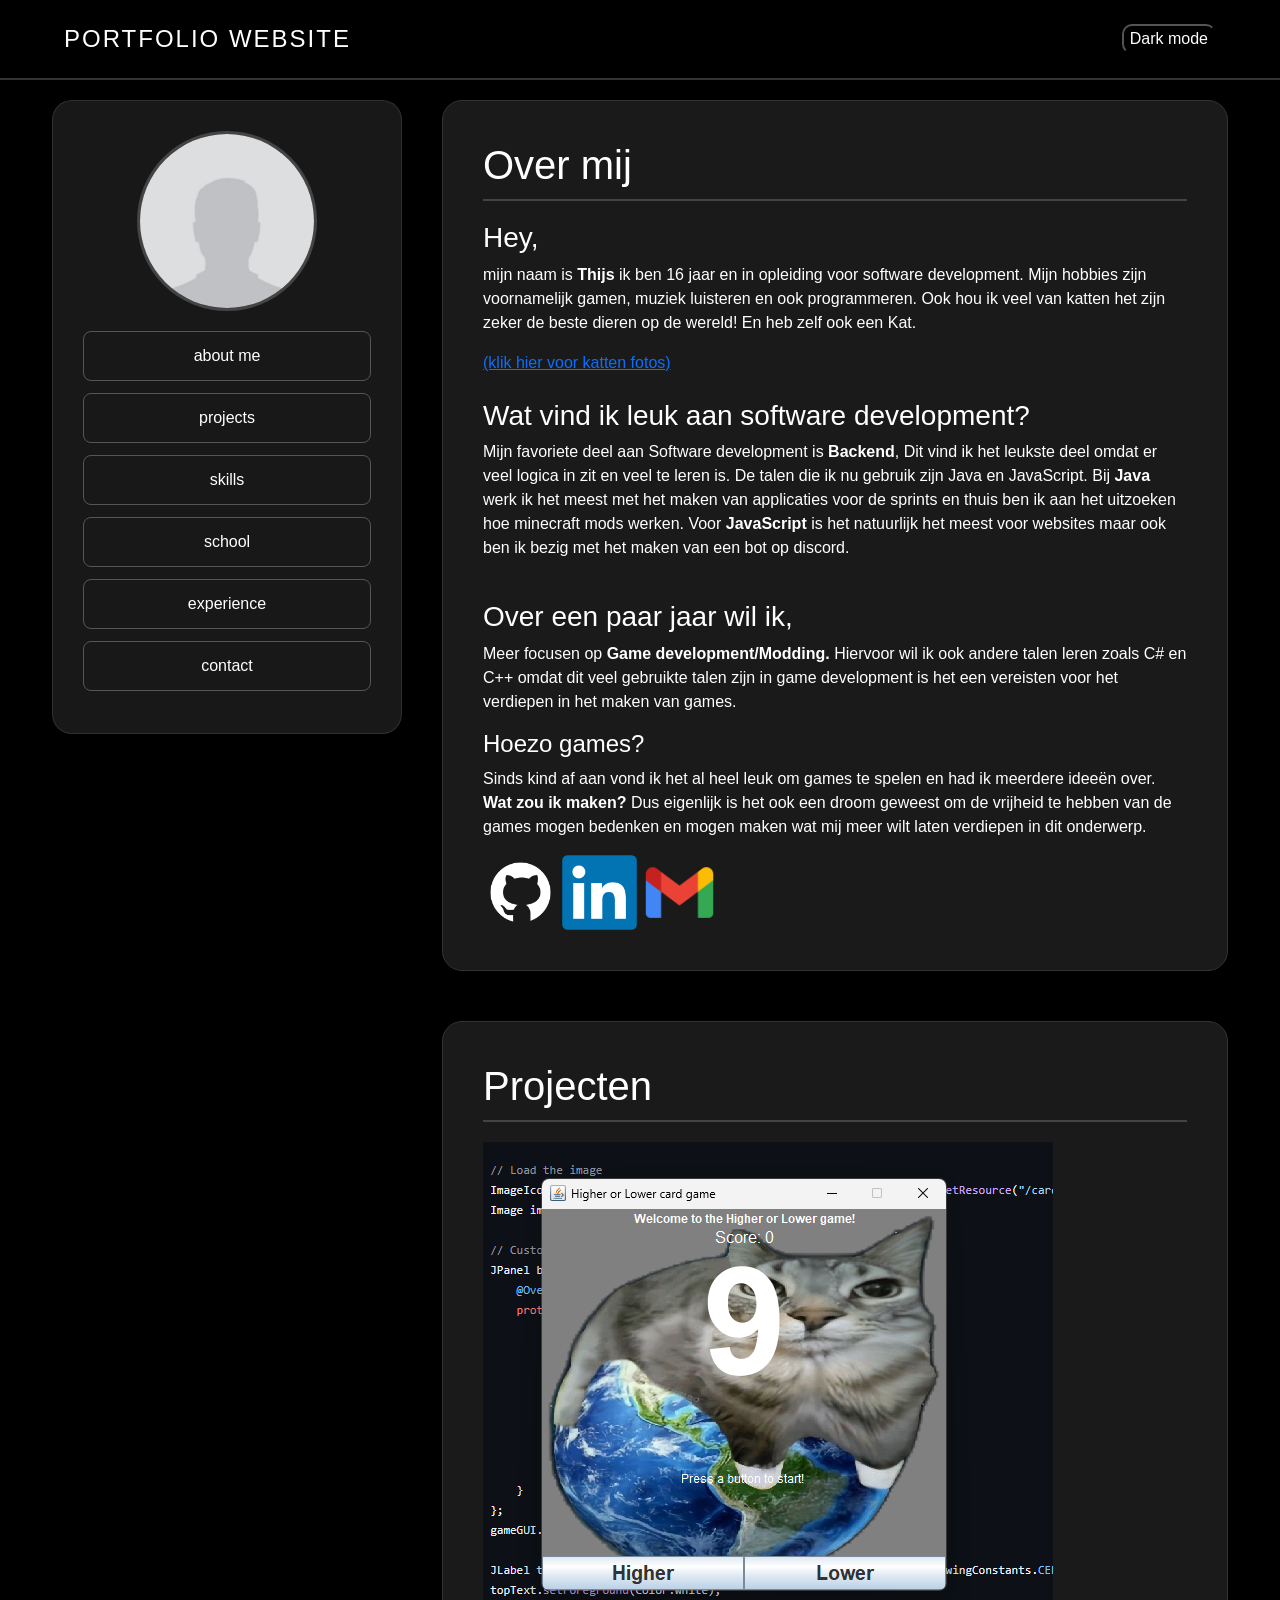
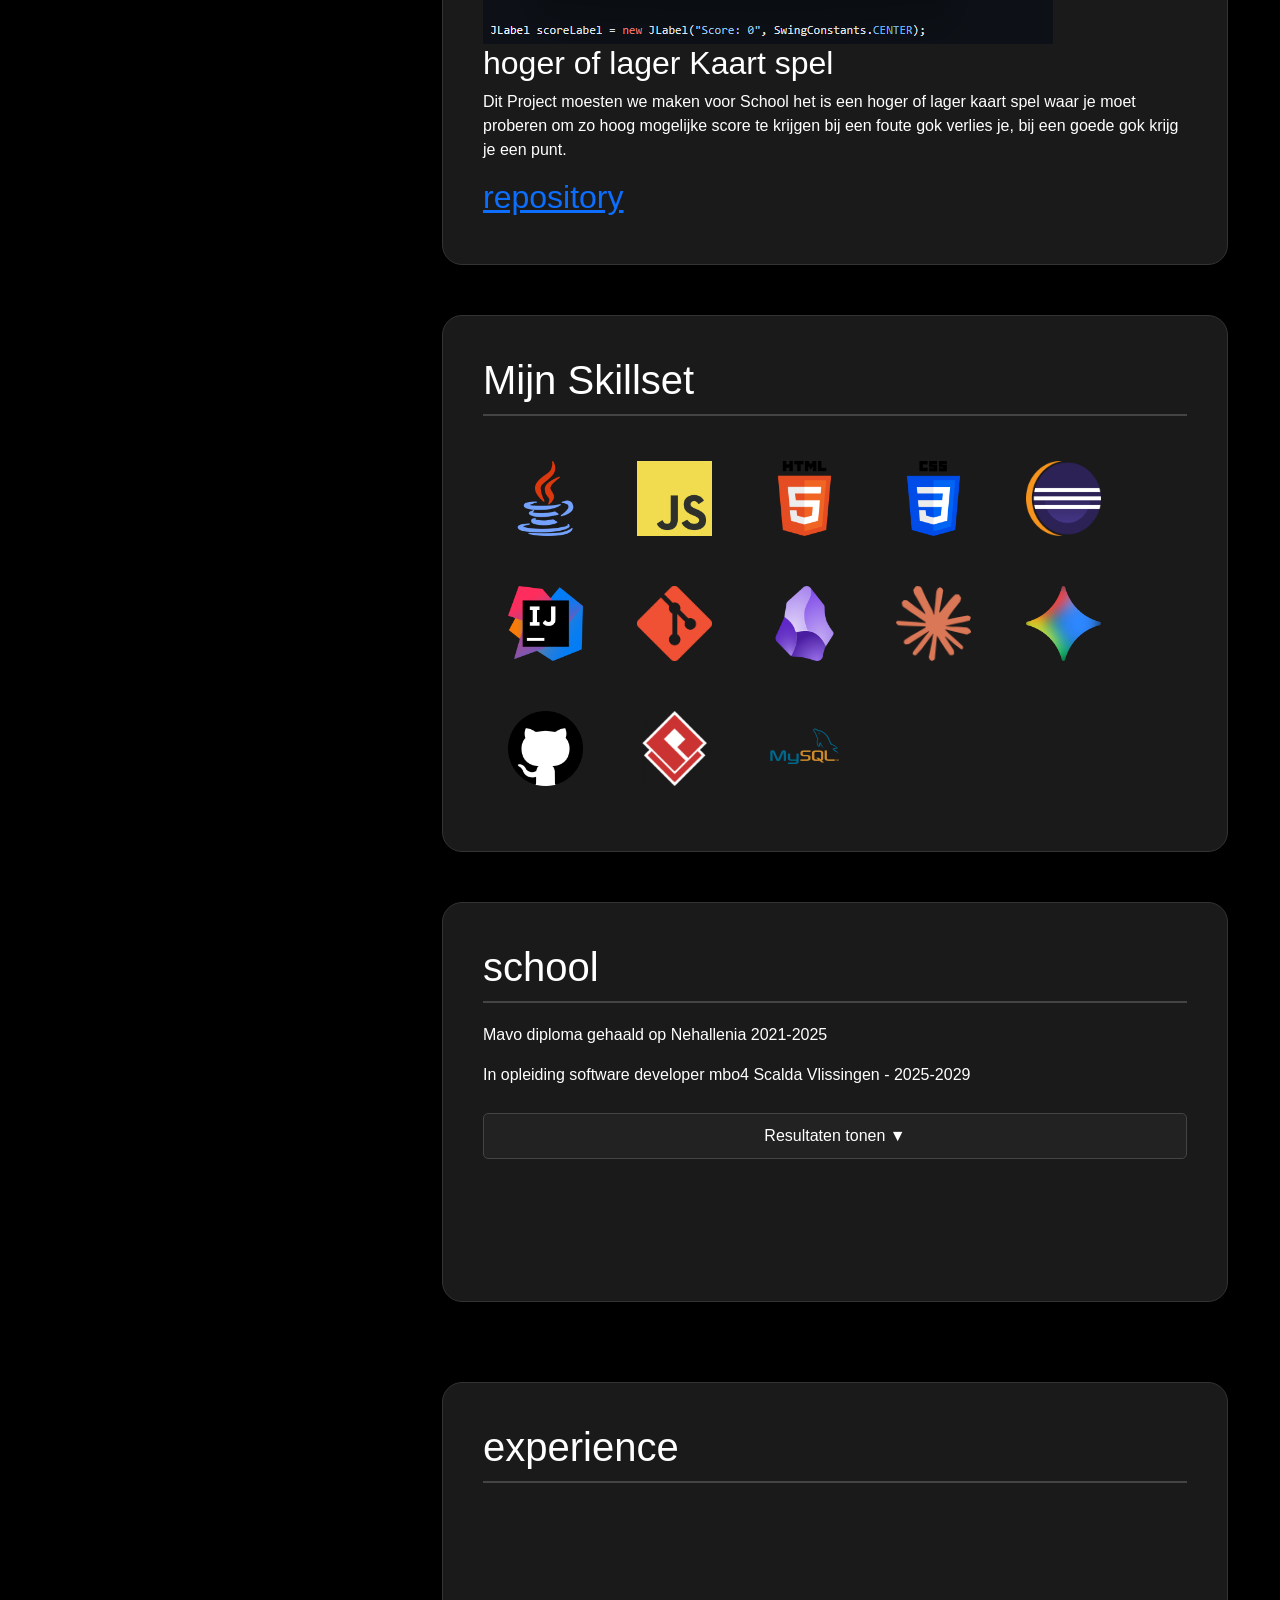
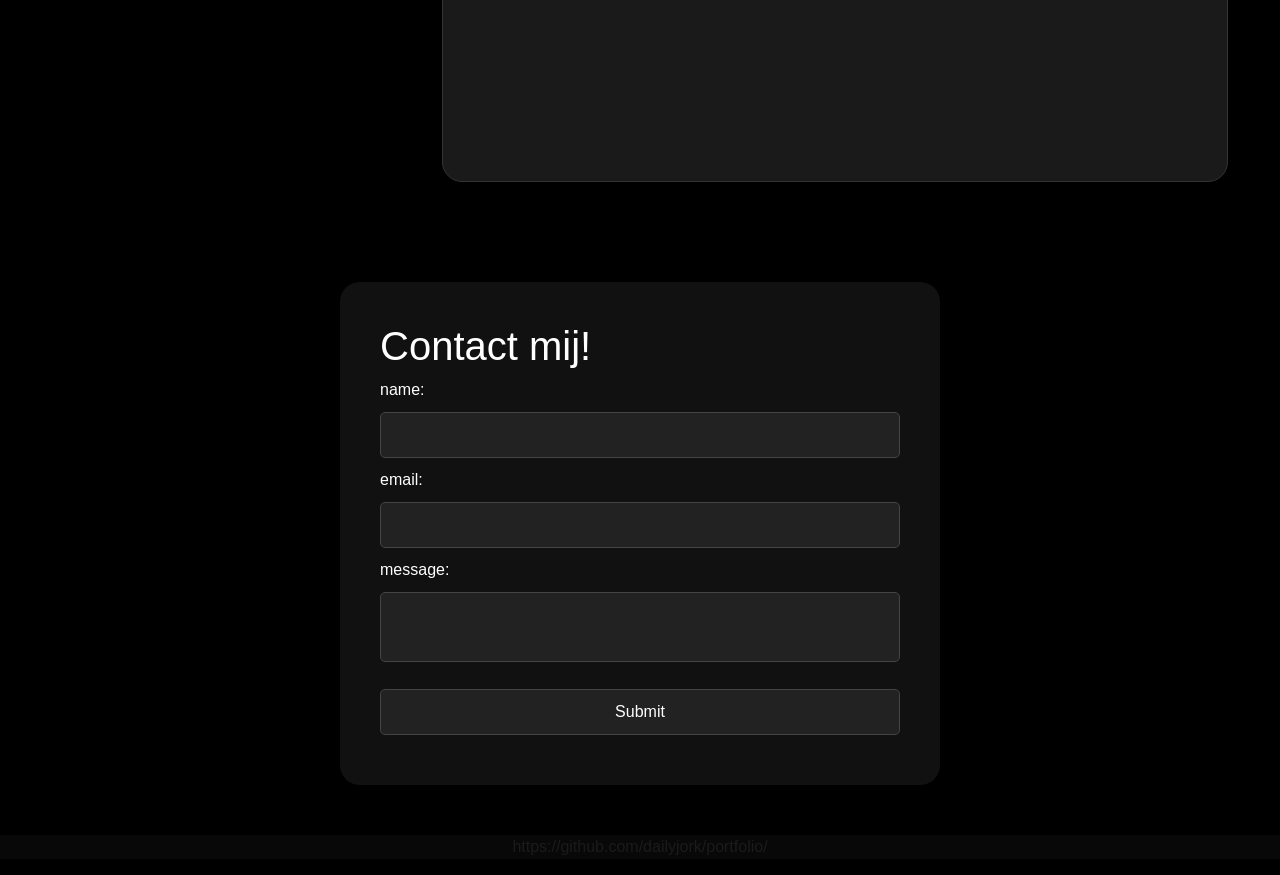
<file: index.html>
<!doctype html>
<html lang="en">

<head>
    <title>eportfolio</title>
    <!-- Required meta tags -->
    <meta charset="utf-8" />
    <meta name="viewport" content="width=device-width, initial-scale=1, shrink-to-fit=no" />

    <!-- Bootstrap CSS v5.2.1 -->
    <link href="https://cdn.jsdelivr.net/npm/bootstrap@5.3.2/dist/css/bootstrap.min.css" rel="stylesheet"
        integrity="sha384-T3c6CoIi6uLrA9TneNEoa7RxnatzjcDSCmG1MXxSR1GAsXEV/Dwwykc2MPK8M2HN" crossorigin="anonymous" />
    <link rel="stylesheet" href="style/main.css">
    <link rel="stylesheet" href="style/dropdown.css">
</head>

<body id="body">
    <header>
        <div id="head">
            <h1> Portfolio website </h1>
            <button id="cMode">Dark mode</button>
        </div>
    </header>
    <main>
        <div class="container">
            <div id="leftColumn">
                <div id="profile">
                    <img id="profilePicb" src="images/default-avatar-photo-placeholder-profile-icon-vector.jpg" alt="">
                    <button id="aboutb" onclick="goDiv(about)">about me</button><br>
                    <button id="projectsb" onclick="goDiv(projects)">projects</button><br>
                    <button id="skillsb" onclick="goDiv(skills)">skills</button> <br>
                    <button onclick="goDiv(school)">school</button> <br>
                    <button id="expierenceb" onclick="goDiv(experience)">experience</button><br>
                    <button id="contactb" onclick="goDiv(contact)">contact</button>
                </div>
            </div>
            <div id="rightColumn">
                <div>
                    <div class="block" id="aboutMe">
                        <h1>Over mij</h1>
                        <h3>Hey,</h3>
                        <p id="aboutText">
                            mijn naam is <Strong>Thijs</Strong> ik ben 16 jaar en in opleiding voor software
                            development. Mijn hobbies zijn voornamelijk gamen, muziek luisteren en ook programmeren.
                            Ook hou ik veel van katten het zijn zeker de beste dieren op de wereld! En heb zelf ook een
                            Kat.
                        </p><a href="cat.html">(klik hier voor katten fotos)</a> <br><br>

                        <h3>Wat vind ik leuk aan software development?</h3>
                        <p>Mijn favoriete deel aan Software development is <strong>Backend</strong>, Dit vind ik het
                            leukste deel omdat er veel logica in zit en veel te leren is. De talen die ik nu gebruik
                            zijn Java en JavaScript. Bij <strong>Java</strong> werk ik het meest met het maken van
                            applicaties voor de sprints en thuis ben ik aan het uitzoeken hoe minecraft mods werken.
                            Voor <strong>JavaScript</strong> is het natuurlijk het meest voor websites maar ook ben ik
                            bezig met het maken van een bot op discord.</p>
                        <br>
                        <h3>Over een paar jaar wil ik,</h3>
                        <p>Meer focusen op <strong>Game development/Modding.</strong> Hiervoor wil ik ook andere talen
                            leren zoals C# en C++ omdat dit veel gebruikte talen zijn in game development is het een
                            vereisten voor het verdiepen in het maken van games.</p>
                        <h4>Hoezo games?</h4>
                        <p>Sinds kind af aan vond ik het al heel leuk om games te spelen en had ik meerdere ideeën over.
                            <br><strong>Wat zou ik maken?</strong> Dus eigenlijk is het ook een droom geweest om de
                            vrijheid te hebben van de games mogen bedenken en mogen maken
                            wat mij meer wilt laten verdiepen in dit onderwerp.
                        </p>
                        <div id="socials">

                            <a id="gitC" href="https://github.com/dailyjork" target="_blank"><img
                                    src="images/github.png"></img></a>
                            <a href=""><img src="images/LinkedIn_logo_initials.png" alt=""></a>
                            <a onclick="goDiv(contact)" style="cursor: pointer;"><img
                                    src="images/gmail-new-2020-logo-png_seeklogo-389043.png"></a>
                        </div>
                    </div>
                    <div class="block" id="projects">
                        <h1>Projecten</h1>
                        <div id="cardGame">
                            <img src="images/Screenshot 2026-03-02 132426.png" alt=""> <br>
                            <h2>hoger of lager Kaart spel</h2>
                            <p>Dit Project moesten we maken voor School het is een hoger of lager kaart spel waar je
                                moet
                                proberen om zo hoog mogelijke score te krijgen bij een foute gok verlies je, bij een
                                goede
                                gok krijg je een punt.</p>
                            <h2><a href="https://github.com/dailyjork/cardGame/">repository</a></h2>
                        </div>
                    </div>
                    <div class="block" id="skills">
                        <h1> Mijn Skillset</h1>
                        <div id="skills">
                            <img src="images/java-logo.png" alt="">
                            <img src="images/JavaScript-logo.png" alt="">
                            <img src="images/HTML5_logo.png" alt="">
                            <img src="images/css-logo.png" alt="">
                            <img src="images/eclipse-icon-icon-md.png" alt="">
                            <img src="images/IntelliJ_IDEA_Icon.svg.png" alt="">
                            <img src="images/Git-Icon-1788C.png" alt="">
                            <img src="images/2023_Obsidian_logo.svg.png" alt="">
                            <img src="images/claude-color.png" alt="">
                            <img src="images/Google_Gemini_icon_2025.svg.png" alt="">
                            <img src="images/github_logo_icon_229278.png" alt="">
                            <img src="images/visual-paradigm-logo.png" alt="">
                            <img src="images/mysql-logo.png" alt="">
                        </div>
                    </div>
                    <div class="block" id="school">
                        <h1>school</h1>
                        <p>Mavo diploma gehaald op Nehallenia 2021-2025</p>
                        <p>In opleiding software developer mbo4 Scalda Vlissingen - 2025-2029</p>

                        <button id="school-toggle">Resultaten tonen ▼</button>

                        <table id="school-table">
                            <thead>
                                <tr>
                                    <th>Vak</th>
                                    <th>Fase</th>
                                    <th>Sprint</th>
                                    <th>Toets</th>
                                    <th>Review</th>
                                    <th>Uitkomst</th>
                                </tr>
                            </thead>
                            <tbody id="school-tbody"></tbody>
                        </table>
                    </div>

                </div>
                <div class="block" id="experience">
                    <h1>experience</h1>
                    <p></p>
                </div>
            </div>
        </div>
    </main>
    <footer>
        <div id="contact">
            <h1> Contact mij!</h1>
            <form action="https://api.web3forms.com/submit" method="POST" id="form">
                <input type="hidden" name="access_key" value="903be029-9c45-42ca-ba6c-85d834a9653d">
                <label for="name">name:</label>
                <input type="text" name="name" required> <br>
                <label for="email">email:</label>
                <input type="email" name="email" required><br>
                <label for="message">message:</label>
                <textarea name="message" required></textarea><br>
                <button type="submit">Submit</button>
            </form>
        </div>
        <div id="footer">
            <p>https://github.com/dailyjork/portfolio/</p>
        </div>
    </footer>
    <!-- Bootstrap JavaScript Libraries -->
    <script src="https://cdn.jsdelivr.net/npm/@popperjs/core@2.11.8/dist/umd/popper.min.js"
        integrity="sha384-I7E8VVD/ismYTF4hNIPjVp/Zjvgyol6VFvRkX/vR+Vc4jQkC+hVqc2pM8ODewa9r"
        crossorigin="anonymous"></script>

    <script src="https://cdn.jsdelivr.net/npm/bootstrap@5.3.2/dist/js/bootstrap.min.js"
        integrity="sha384-BBtl+eGJRgqQAUMxJ7pMwbEyER4l1g+O15P+16Ep7Q9Q+zqX6gSbd85u4mG4QzX+"
        crossorigin="anonymous"></script>
    <script src="script/main.js"></script>
    <script src="script/studieMeter.js"></script>
</body>

</html>
</file>
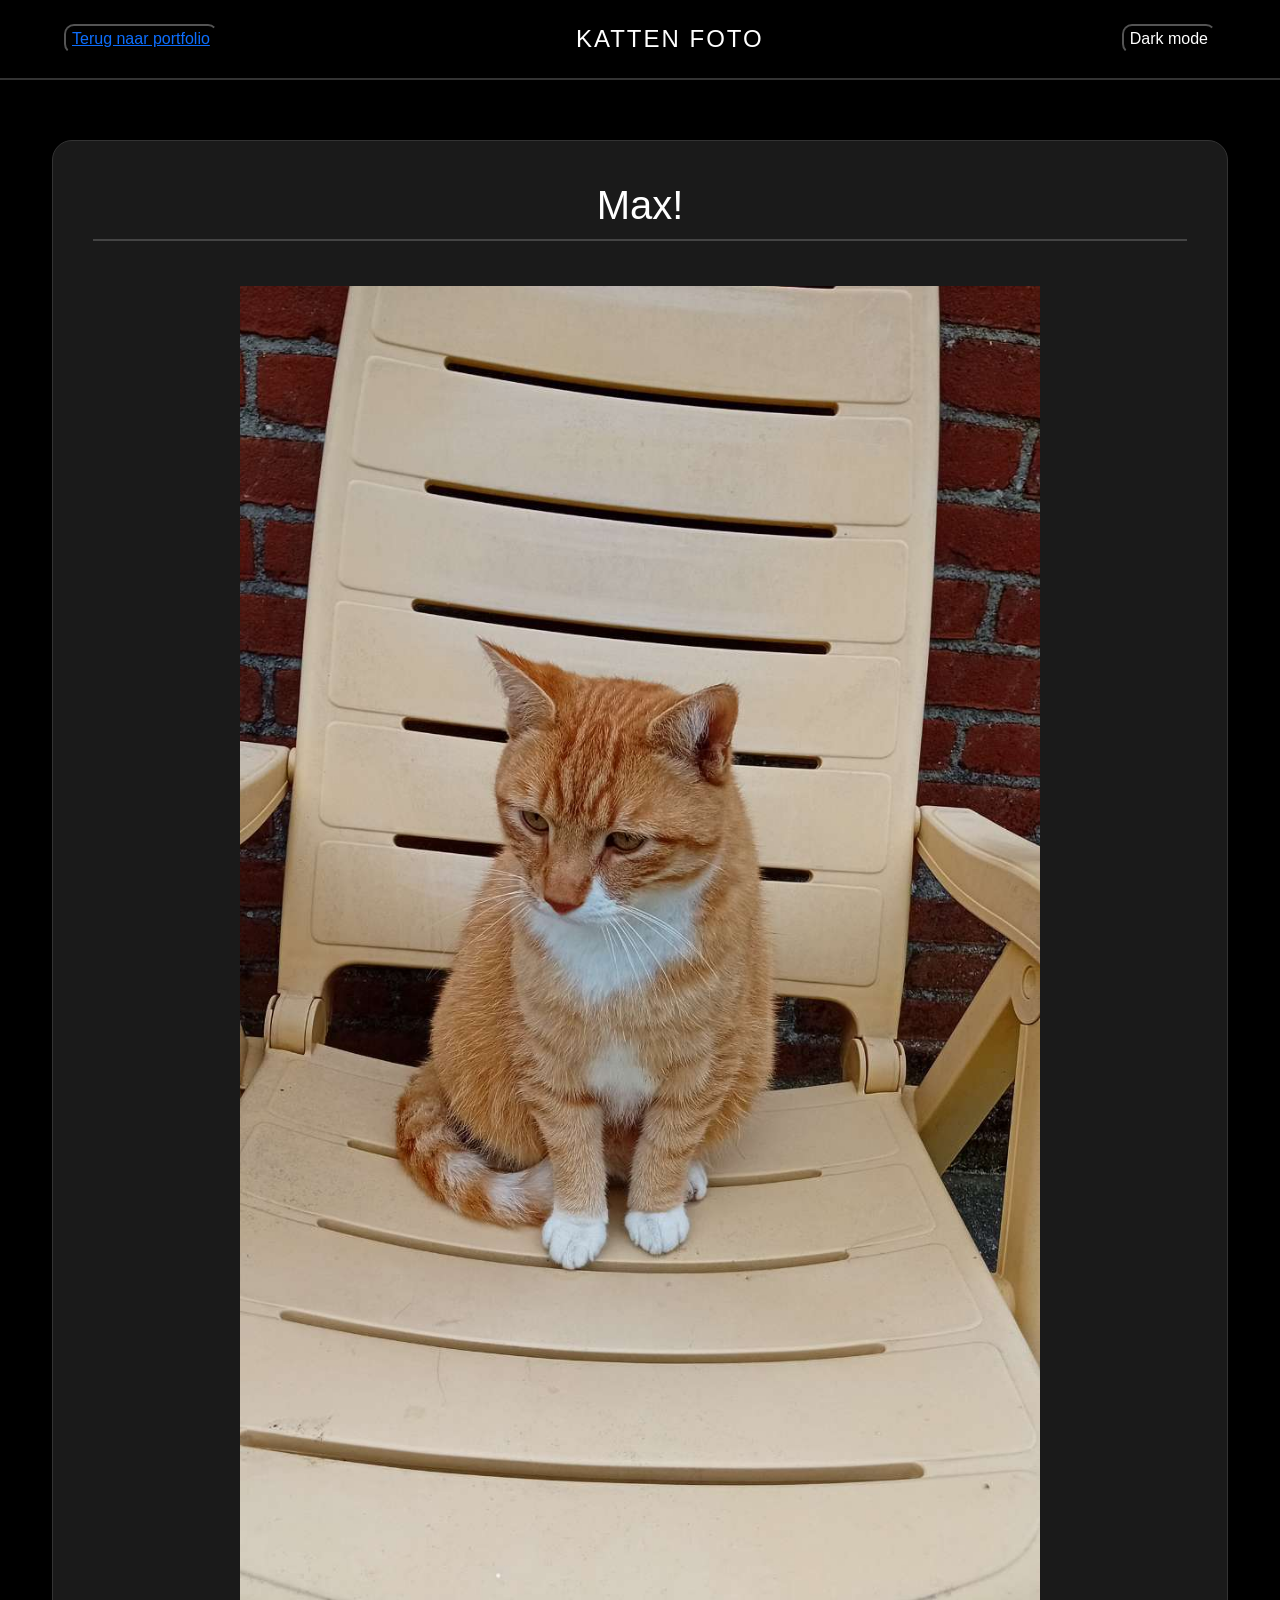
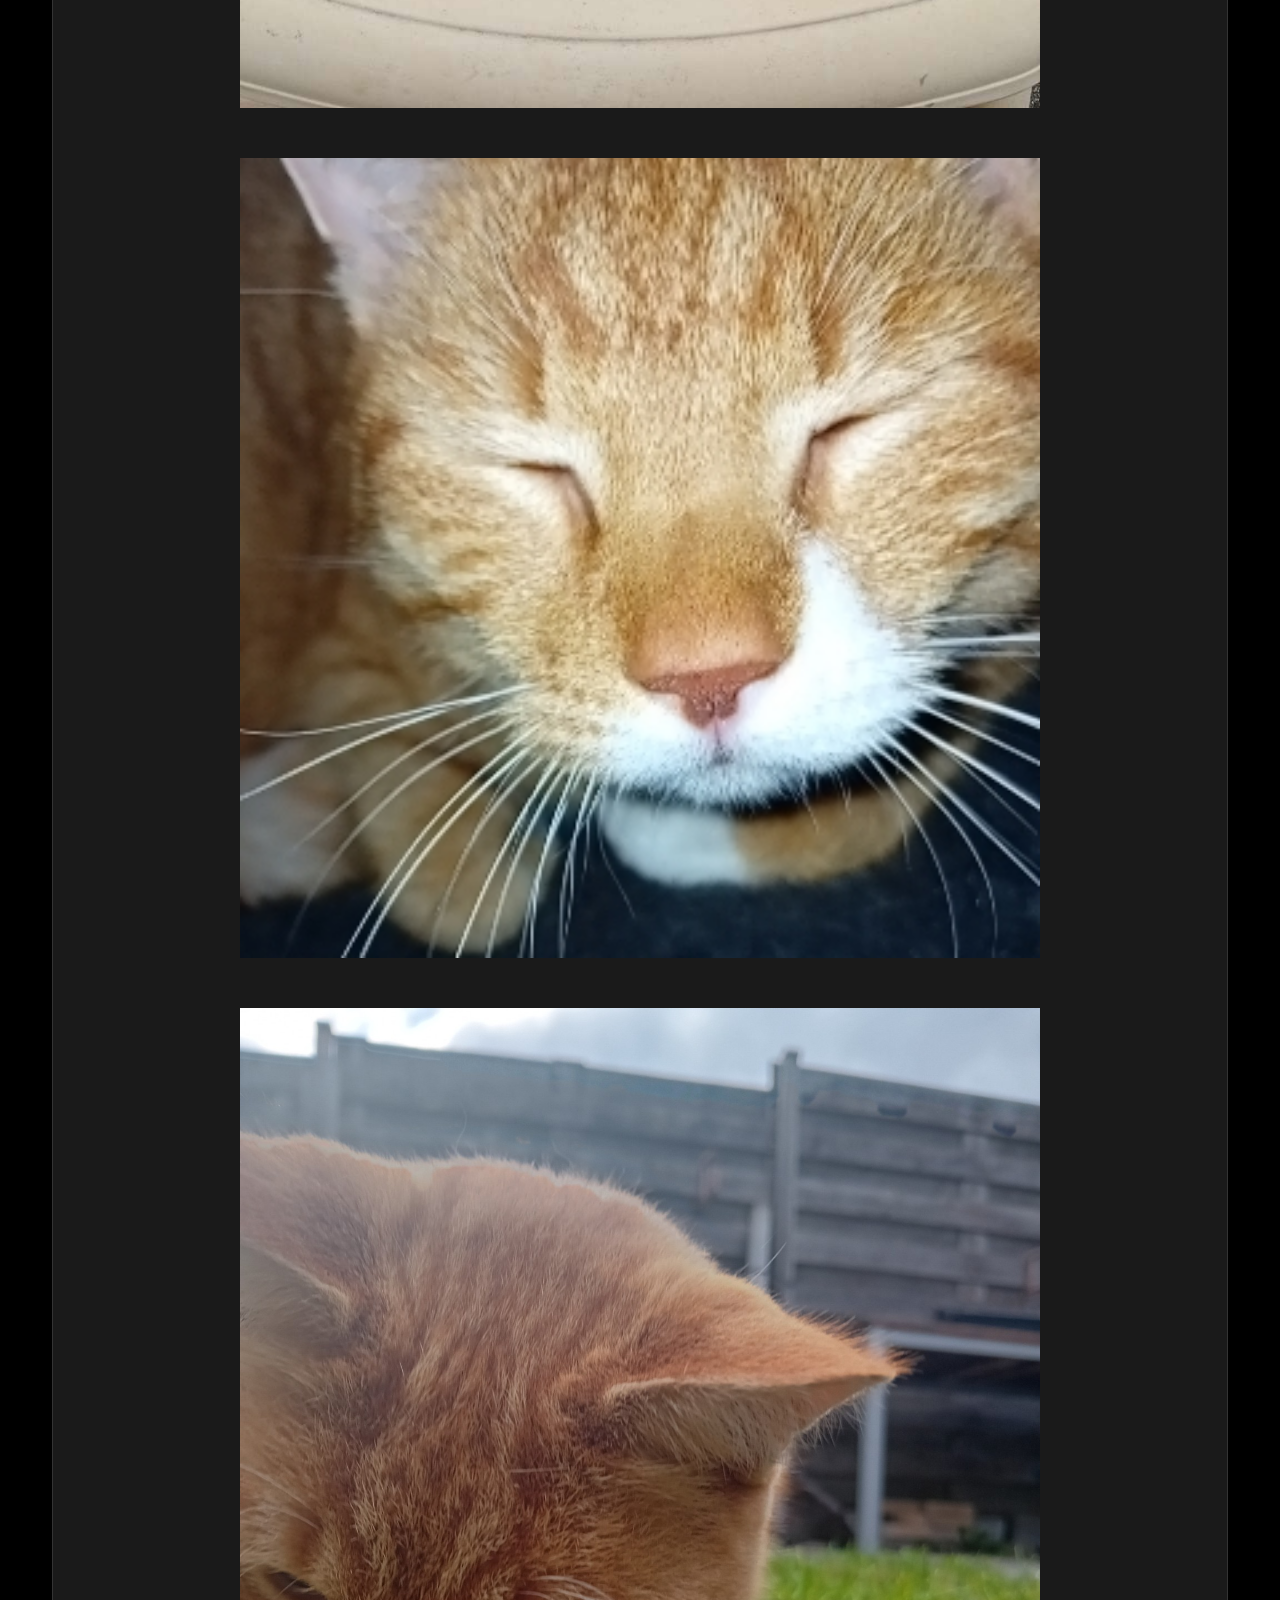
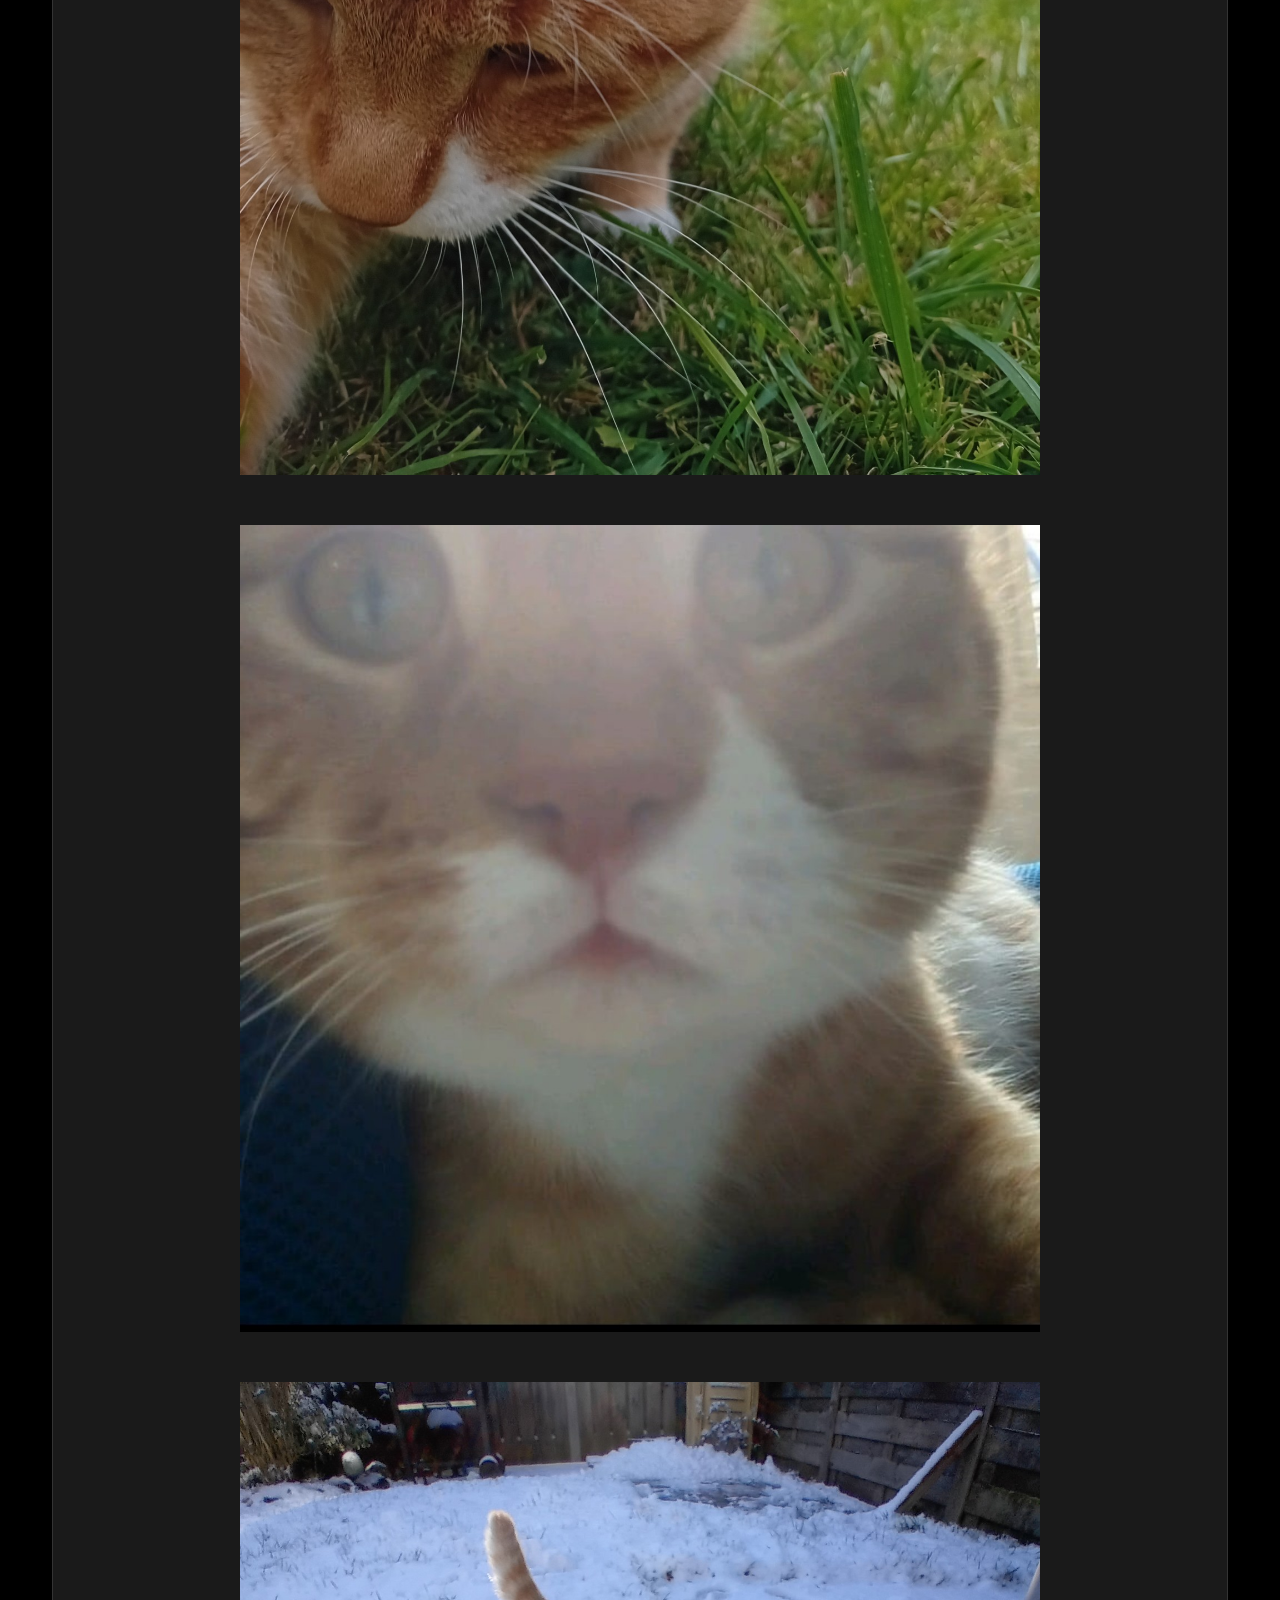
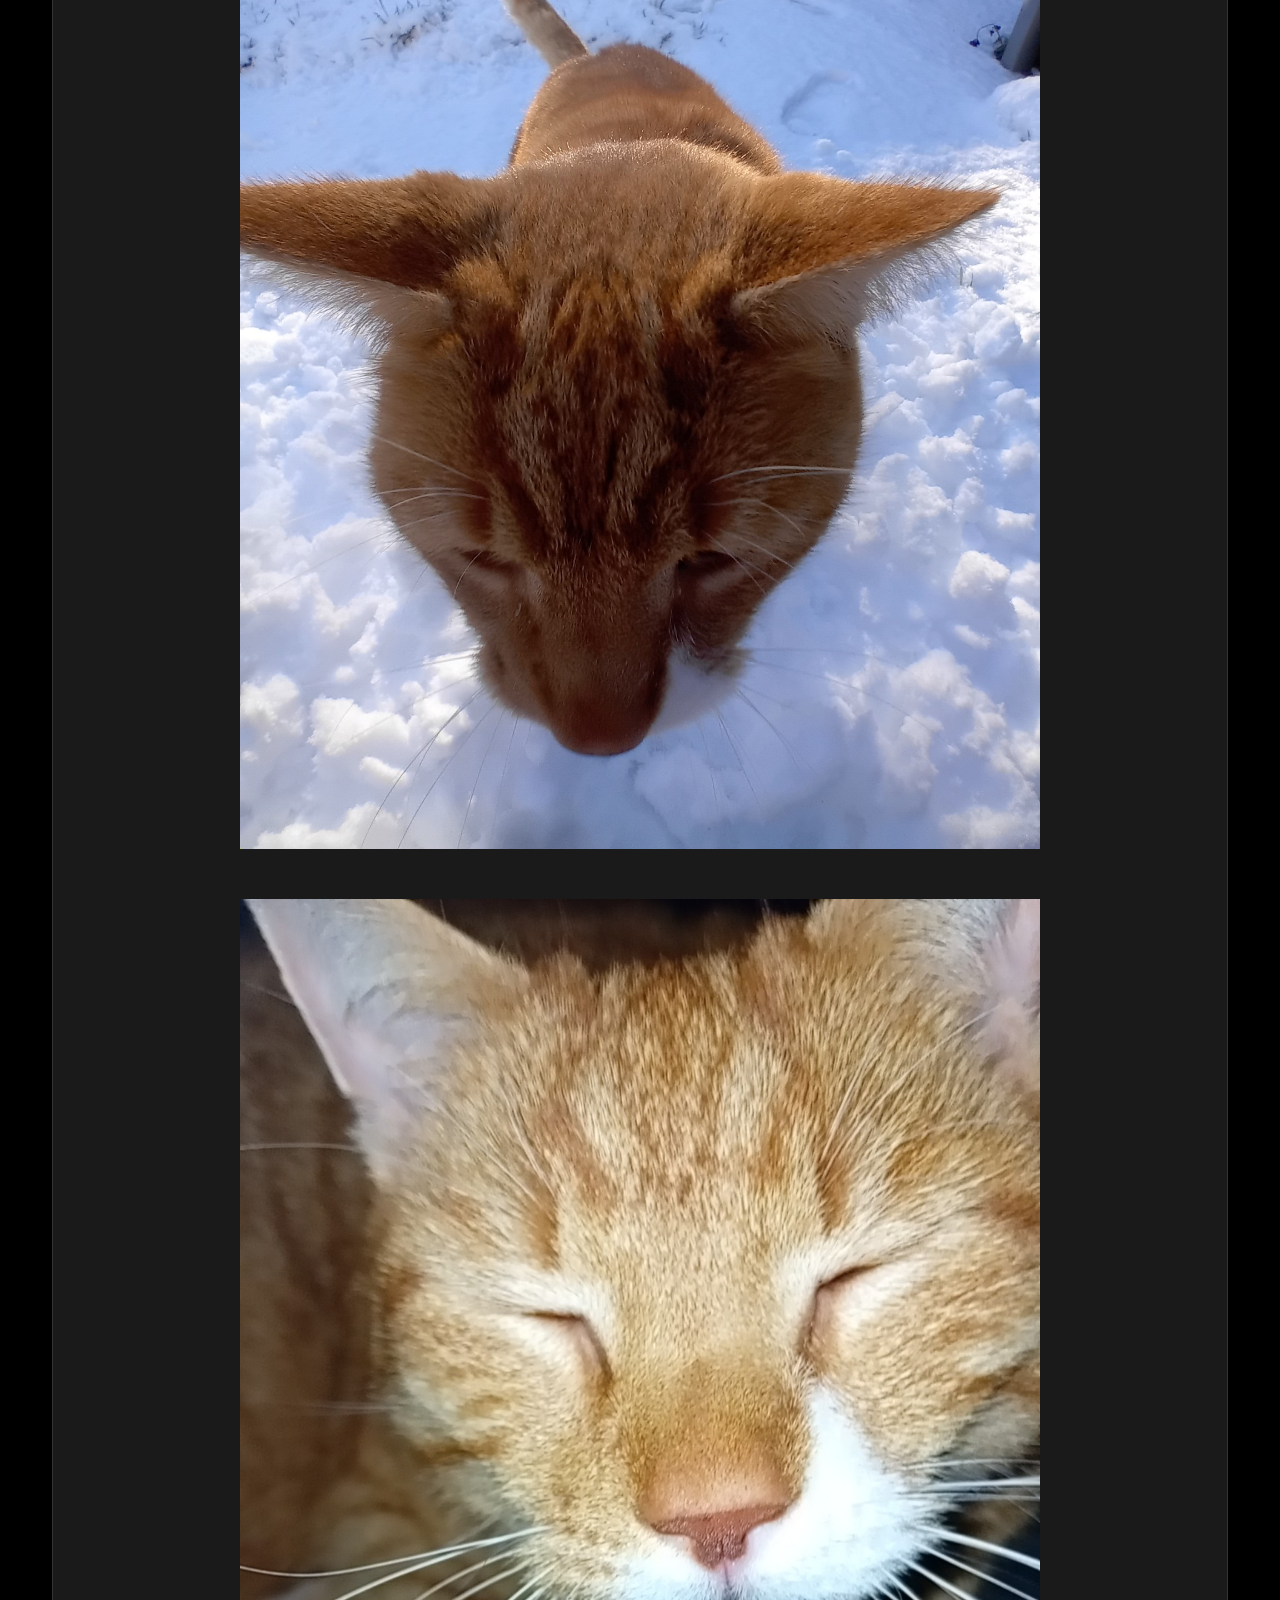
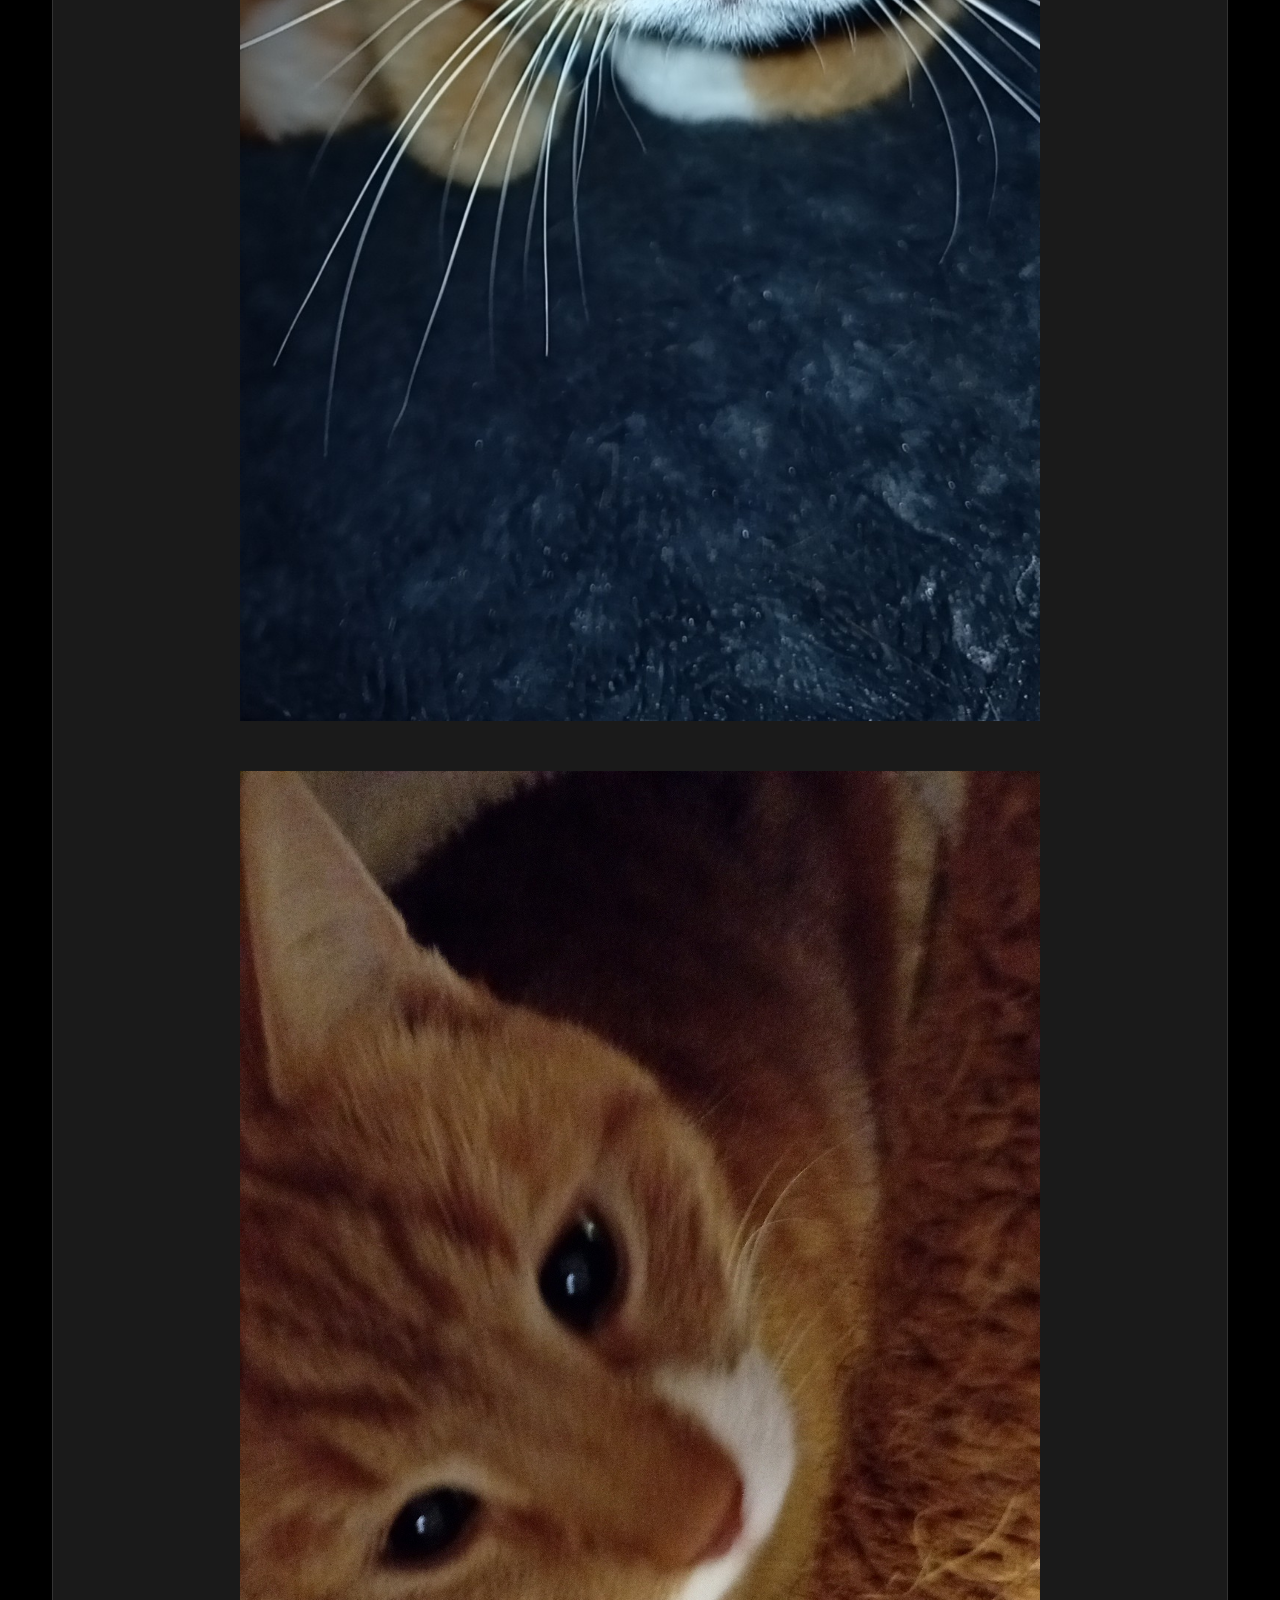
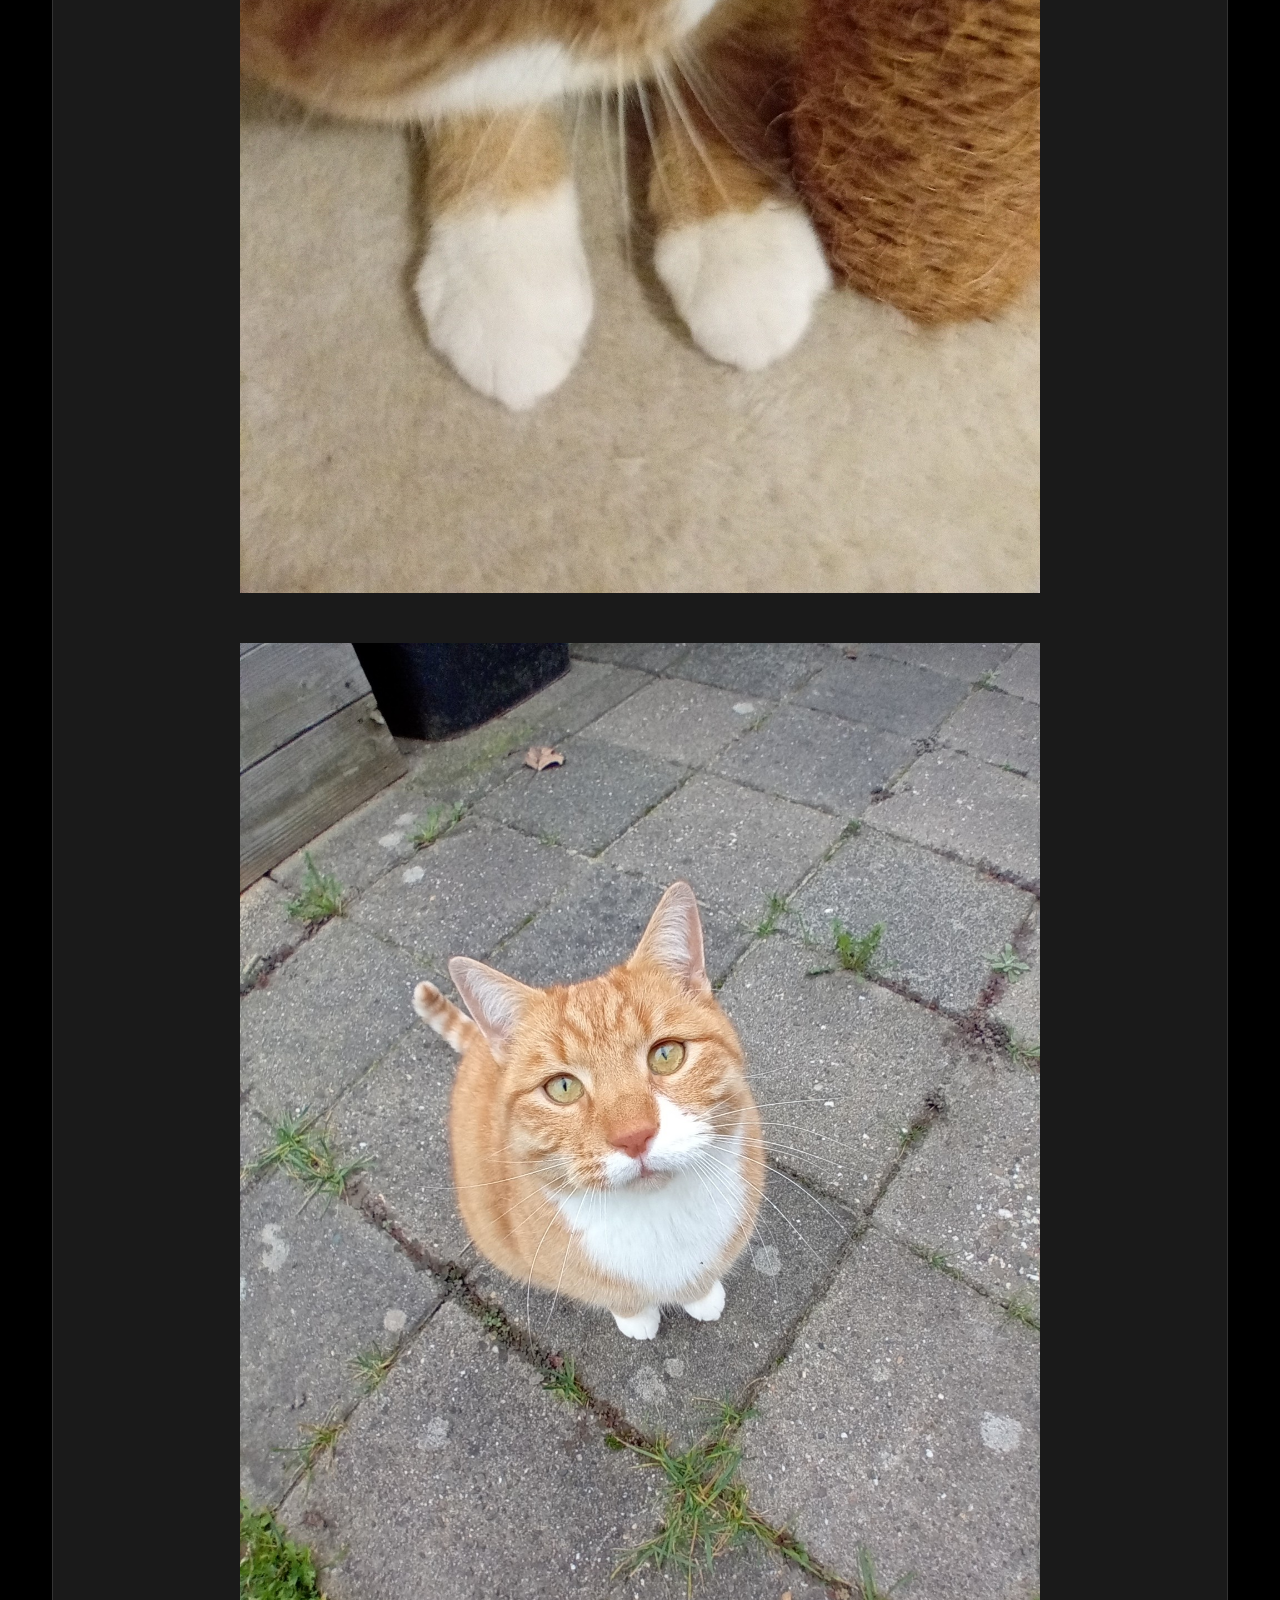
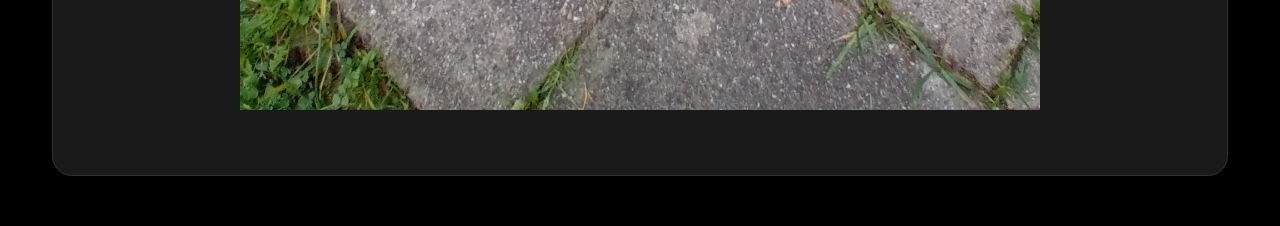
<file: cat.html>
<!doctype html>
<html lang="en">
    <head>
        <title>Katten foto</title>
        <!-- Required meta tags -->
        <meta charset="utf-8" />
        <meta
            name="viewport"
            content="width=device-width, initial-scale=1, shrink-to-fit=no"
        />

        <!-- Bootstrap CSS v5.2.1 -->
        <link
            href="https://cdn.jsdelivr.net/npm/bootstrap@5.3.2/dist/css/bootstrap.min.css"
            rel="stylesheet"
            integrity="sha384-T3c6CoIi6uLrA9TneNEoa7RxnatzjcDSCmG1MXxSR1GAsXEV/Dwwykc2MPK8M2HN"
            crossorigin="anonymous"
        />

        <link rel="stylesheet" href="style/main.css">
    </head>

    <body>
        <header>
        <div id="head">
            <button><a href="index.html">Terug naar portfolio</a></button>
                <h1>Katten foto</h1>
            <button id="cMode">Dark mode</button>
        </div>
        </header>
        <main id="cat">
        <div class="container">
            <div class="block">
                <h1>Max!</h1>
                <img src="katfoto/133276a8-99f7-482b-b606-2ffadf53d9ef.jpg" alt="">
                <img src="katfoto/2784e5b0-11e5-439c-9b30-da3a1531782b.jpg" alt="">
                <img src="katfoto/69333474-008d-4ba3-8e26-a10ef8815f01.jpg" alt="">
                <img src="katfoto/aa4aca8b-2d09-4e4f-9a96-a5fc08f51e1a.jpg" alt="">
                <img src="katfoto/fda48b4f-2f28-4447-8e23-ee0b8230175d.jpg" alt="">
                <img src="katfoto/bde2d4b3-fde9-487c-aa80-fdd3b0e7d41c.jpg" alt="">
                <img src="katfoto/fec96eb0-1d46-474e-b37b-2bc76d8fbbfe.jpg" alt="">
                <img src="katfoto/kat.jpg" alt="">
            </div>
            </div>
        </main>
        <footer>
            <!-- place footer here -->
        </footer>
        <script src="script/main.js"></script>
        <!-- Bootstrap JavaScript Libraries -->
        <script
            src="https://cdn.jsdelivr.net/npm/@popperjs/core@2.11.8/dist/umd/popper.min.js"
            integrity="sha384-I7E8VVD/ismYTF4hNIPjVp/Zjvgyol6VFvRkX/vR+Vc4jQkC+hVqc2pM8ODewa9r"
            crossorigin="anonymous"
        ></script>

        <script
            src="https://cdn.jsdelivr.net/npm/bootstrap@5.3.2/dist/js/bootstrap.min.js"
            integrity="sha384-BBtl+eGJRgqQAUMxJ7pMwbEyER4l1g+O15P+16Ep7Q9Q+zqX6gSbd85u4mG4QzX+"
            crossorigin="anonymous"
        ></script>
    </body>
</html>
</file>
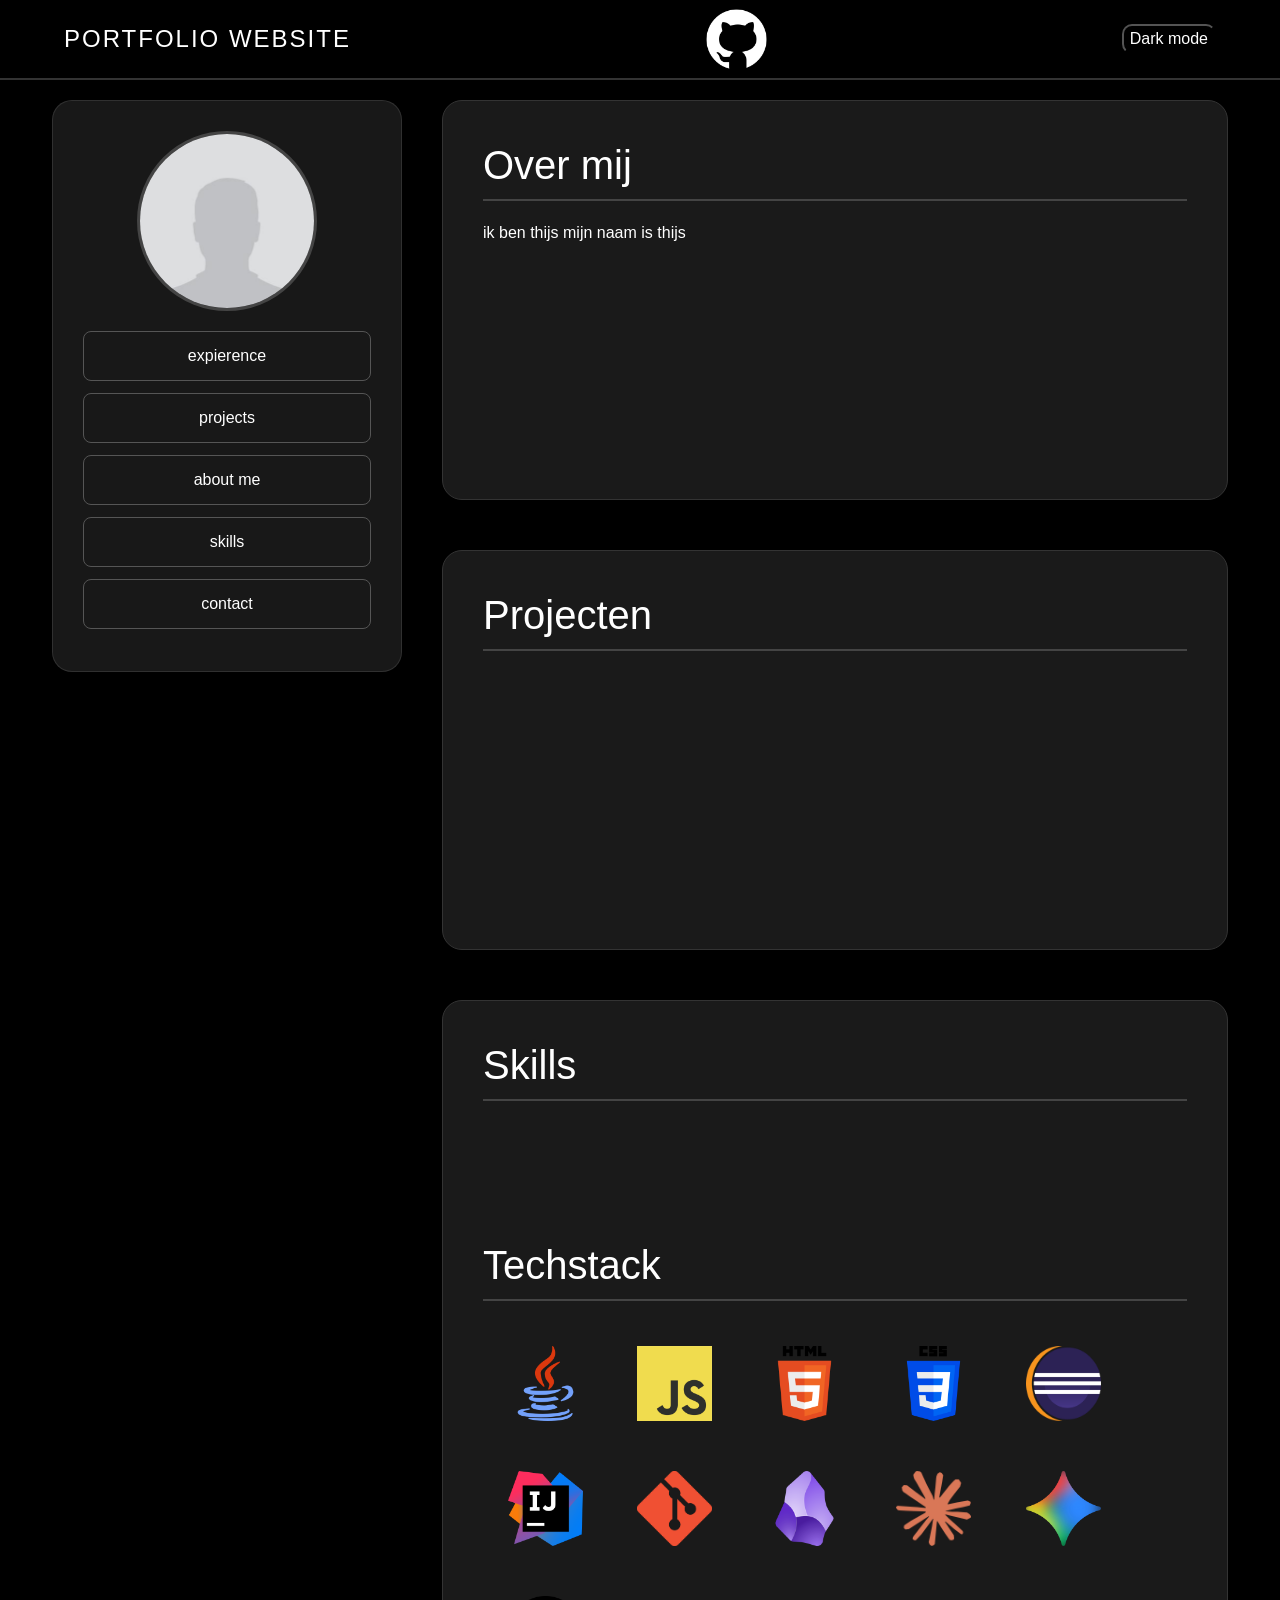
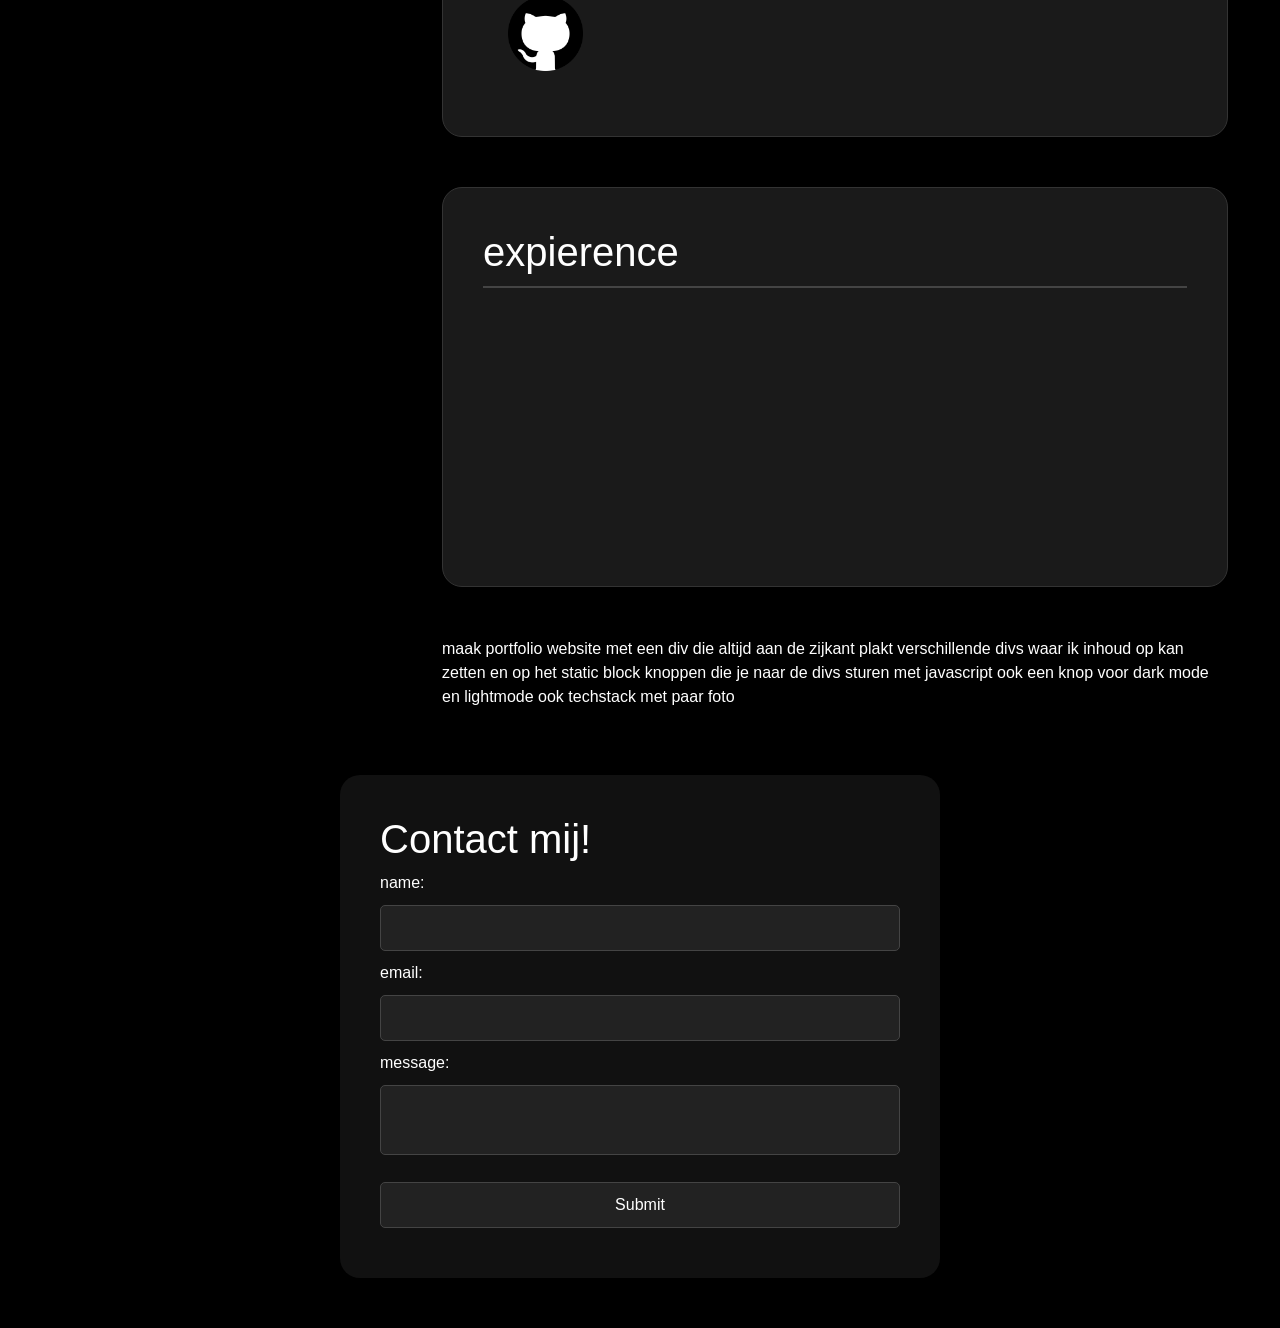
<file: Eportfolio.html>
<!doctype html>
<html lang="en">

<head>
    <title>eportfolio</title>
    <!-- Required meta tags -->
    <meta charset="utf-8" />
    <meta name="viewport" content="width=device-width, initial-scale=1, shrink-to-fit=no" />

    <!-- Bootstrap CSS v5.2.1 -->
    <link href="https://cdn.jsdelivr.net/npm/bootstrap@5.3.2/dist/css/bootstrap.min.css" rel="stylesheet"
        integrity="sha384-T3c6CoIi6uLrA9TneNEoa7RxnatzjcDSCmG1MXxSR1GAsXEV/Dwwykc2MPK8M2HN" crossorigin="anonymous" />
    <link rel="stylesheet" href="style/main.css">
</head>

<body id="body">
    <header>
        <div id="head">
            <h1> Portfolio website </h1>
            <div id="git"><a href="https://github.com/dailyjork" target="_blank"><img
                        src="../images/github.png"></img></a></div>
            <button id="cMode">Dark mode</button>
        </div>
    </header>
    <main>
        <div class="container">
            <div id="leftColumn">
                <div id="profile">
                    <img id="profilePicb" src="images/default-avatar-photo-placeholder-profile-icon-vector.jpg" alt="">
                    <button id="expierenceb" onclick="goDiv(expierence)">expierence</button><br>
                    <button id="projectsb" onclick="goDiv(projects)">projects</button><br>
                    <button id="aboutb" onclick="goDiv(about)">about me</button><br>
                    <button id="skillsb" onclick="goDiv(skills)">skills</button> <br>
                    <button id="contactb" onclick="goDiv(contact)">contact</button>
                </div>
            </div>
            <div id="rightColumn">
                <div>
                    <div class="block">
                        <h1>Over mij</h1>
                        <p>ik ben thijs mijn naam is thijs</p>
                    </div>
                    <div class="block">
                        <h1>Projecten</h1>

                    </div>
                    <div class="block">
                        <h1>Skills</h1>
                        <p></p><br><br><br><br><br>
                        <h1> Techstack</h1>
                        <div id="skills">
                            <img src="images/java-logo.png" alt="">
                            <img src="images/JavaScript-logo.png" alt="">
                            <img src="images/HTML5_logo.png" alt="">
                            <img src="images/css-logo.png" alt="">
                            <img src="images/eclipse-icon-icon-md.png" alt="">
                            <img src="images/IntelliJ_IDEA_Icon.svg.png" alt="">
                            <img src="images/Git-Icon-1788C.png" alt="">
                            <img src="images/2023_Obsidian_logo.svg.png" alt="">
                            <img src="images/claude-color.png" alt="">
                            <img src="images/Google_Gemini_icon_2025.svg.png" alt="">
                            <img src="images/github_logo_icon_229278.png" alt="">
                        </div>
                    </div>
                    <div class="block">
                        <h1>expierence</h1>

                    </div>
                        <p>maak portfolio website met een div die altijd aan de zijkant plakt verschillende divs waar ik inhoud op kan zetten en op het static block knoppen die je naar de divs sturen met javascript ook een knop voor dark mode en lightmode ook techstack met paar foto</p>
                    </div>
                </div>
            </div>
        </div>
    </main>
    <footer>
        <div id="contact">
            <h1> Contact mij!</h1>
            <form action="https://api.web3forms.com/submit" method="POST" id="form">
                <input type="hidden" name="access_key" value="903be029-9c45-42ca-ba6c-85d834a9653d">
                <label for="name">name:</label>
                <input type="text" name="name" required> <br>
                <label for="email">email:</label>
                <input type="email" name="email" required><br>
                <label for="message">message:</label>
                <textarea name="message" required></textarea><br>
                <button type="submit">Submit</button>
            </form>
        </div>
        <div id="footer">

        </div>
    </footer>
    <!-- Bootstrap JavaScript Libraries -->
    <script src="https://cdn.jsdelivr.net/npm/@popperjs/core@2.11.8/dist/umd/popper.min.js"
        integrity="sha384-I7E8VVD/ismYTF4hNIPjVp/Zjvgyol6VFvRkX/vR+Vc4jQkC+hVqc2pM8ODewa9r"
        crossorigin="anonymous"></script>

    <script src="https://cdn.jsdelivr.net/npm/bootstrap@5.3.2/dist/js/bootstrap.min.js"
        integrity="sha384-BBtl+eGJRgqQAUMxJ7pMwbEyER4l1g+O15P+16Ep7Q9Q+zqX6gSbd85u4mG4QzX+"
        crossorigin="anonymous"></script>
    <script src="script/main.js">

    </script>
</body>

</html>
</file>
<file: style/main.css>
* {
    box-sizing: border-box;
    transition: background-color 0.3s ease, color 0.3s ease;
    user-select: none;
}

.block #skills img {
    height: 75px;
    width: 75px;
    margin: 25px;
}

.block #skills img:hover {
    height: 100px;
    width: 100px;
    transition: all 0.3s;
}

body {
    background-color: #000;
    color: white;
    margin: 0;
    font-family: 'Segoe UI', Tahoma, Geneva, Verdana, sans-serif;
    overflow-x: hidden;
}

#head button {
    border-radius: 10px;

    background-color: black;
    color: white;
}

#head {
    display: flex;
    justify-content: space-between;
    align-items: center;
    width: 100%;
    height: 80px;
    padding: 0 5%;
    background-color: rgba(0, 0, 0, 0.9);
    backdrop-filter: blur(5px);
    border-bottom: 2px solid #333;
    position: fixed;
    top: 0;
    left: 0;
    z-index: 1000;
}

#head .nav-side {
    flex: 1; 
    display: flex;
    align-items: center;
}

#head .nav-center {
    flex: 0;
    white-space: nowrap;
}

#head .nav-right {
    flex: 1;
    display: flex;
    justify-content: flex-end;
}

#head h1 {
    font-size: 1.5rem;
    margin: 0;
    text-transform: uppercase;
    letter-spacing: 2px;
    text-align: center;
}

#head img {
    width: 75px;
    height: 75px;
}


.container {
    display: flex;
    max-width: 1200px;
    margin: 100px auto 0;
    gap: 40px;
}

#leftColumn {
    width: 350px;
}

#profile {
    position: sticky;
    top: 100px;
    background: rgba(40, 40, 40, 0.6);
    backdrop-filter: blur(15px);
    padding: 30px;
    border-radius: 20px;
    border: 1px solid rgba(255, 255, 255, 0.1);
    text-align: center;
}

#profile img {
    width: 180px;
    height: 180px;
    object-fit: cover;
    border-radius: 50%;
    border: 3px solid #444;
    margin-bottom: 20px;
}

#profile button{
    width: 100%;
    padding: 12px;
    margin-bottom: 12px;
    background: transparent;
    border: 1px solid #555;
    color: white;
    border-radius: 8px;
    cursor: pointer;
    transition: all 0.2s ease;
}

#profile button:hover {
    background: white;
    color: black;
    transform: translateY(-2px);
}

#rightColumn {
    flex: 1;
    display: flex;
    flex-direction: column;
    gap: 30px;
}

#cardGame {
    color: white;
    size: 10pxs;
}

.block {
    background: #1a1a1a;
    padding: 40px;
    border-radius: 20px;
    min-height: 400px;
    border: 1px solid #333;
    margin-bottom: 50px;
}
#cat {align-items: center;}
#cat .block{
    text-align: center;
    margin-top: 40px;
    size: 900px;
}
#cat .block img{
    width: 800px;
    margin: 25px;
}

.block h1 {
    border-bottom: 2px solid #444;
    padding-bottom: 10px;
    margin-bottom: 20px;
}
.block #socials img{
    height: 75px;
    width: 75px;
}
.aboutMe {
    align-items: center;
}
#contact {
    max-width: 600px;
    margin: 50px auto;
    padding: 40px;
    background: #111;
    border-radius: 20px;
}

#form input,
#form textarea,
#form button,
#school-toggle {
    width: 100%;
    padding: 10px;
    margin: 10px 0;
    background: #222;
    border: 1px solid #444;
    color: white;
    border-radius: 5px;
    resize: none;
    background-color: #222;
}

#footer {
    text-align: center;
    background-color: #080808;
}

#footer p {

    opacity: 40%;
    color: rgb(59, 57, 57);
}


body.light-mode {
    background-color: #f5f5f5;
    background-image: radial-gradient(#ccc 1px, transparent 1px);
    background-size: 20px 20px;
    color: #1a1a1a;
}

body.light-mode #head {
    background-color: rgba(255, 255, 255, 0.9);
    border-bottom: 2px solid #ddd;
}

body.light-mode #head h1 {
    color: #000;
}

body.light-mode #profile {
    background: rgba(255, 255, 255, 0.8);
    border: 1px solid #ddd;
}

body.light-mode #profile button {
    border: 1px solid #ccc;
    color: #333;
}
body.light-mode #profile img{
    border-color: rgb(159, 159, 159);
}

body.light-mode .block {
    background: white;
    border: 1px solid #ddd;
    box-shadow: 0 4px 15px rgba(0, 0, 0, 0.05);
}

body.light-mode #contact {
    background-color: white;
    border: 1px solid #ddd;
}

body.light-mode #form input,
body.light-mode #form textarea {
    background-color: rgb(233, 230, 225);
    color: black;
}

body.light-mode #head button {
    background-color: rgb(255, 255, 255);
    color: rgb(0, 0, 0);
}
body.light-mode #cardGame {
    color: black;
}

@media screen and (max-width: 768px) {

    .container {
        flex-direction: column;
        align-items: center;
        margin-top: 100px;
        gap: 20px;
    }

    #leftColumn {
        display: none;
    }

    #profile {
        position: static;
        width: 100%;
    }

    #rightColumn {
        width: 100%;
    }

    .block {
        width: 100%;
        padding: 25px;
        min-height: auto;
    }

    #cardGame img {
        width: 100%;
        height: auto;
    }

    .block #skills img {
        width: 55px;
        height: 55px;
        margin: 10px;
    }

    #contact {
        width: 100%;
    }

    #cat #head {
        padding: 0 10px;
        height: 60px;
    }

    #cat #head h1 {
        font-size: 1rem;
        letter-spacing: 1px;
    }

    #cat #head button {
        font-size: 0.7rem;
        padding: 5px 8px;
    }

    #cat .block {
        padding: 15px;
        margin-top: 80px;
    }

    #cat .block img {
        width: 100%;
        margin: 5px 0;
    }

    #cat .container {
        margin-top: 70px;
        padding: 0 10px;
    }
}

@media screen and (max-width: 480px) {
    #head h1 {
        font-size: 1.1rem;
    }

    .block #skills img {
        width: 45px;
        height: 45px;
    }
}
</file>
<file: style/dropdown.css>
/* --- BASIS STYLING (Jouw originele stijl) --- */
* {
    box-sizing: border-box;
    transition: background-color 0.3s ease, color 0.3s ease;
    user-select: none;
}

body {
    background-color: #000;
    color: white;
    margin: 0;
    font-family: 'Segoe UI', Tahoma, Geneva, Verdana, sans-serif;
    overflow-x: hidden;
}

/* --- ACCORDION / DROPDOWN MENU --- */
.dashboard {
    display: flex;
    flex-direction: column; /* Zet de blokken weer onder elkaar */
    gap: 20px;
    width: 100%;
    margin-bottom: 30px;
}

.accordion-item {
    background: #1a1a1a;
    border-radius: 20px;
    border: 1px solid #333;
    overflow: hidden;
    transition: all 0.3s ease;
}

.accordion-header {
    padding: 25px 40px;
    display: flex;
    justify-content: space-between;
    align-items: center;
    cursor: pointer;
    font-weight: bold;
    text-transform: uppercase;
    letter-spacing: 2px;
}

.accordion-header:hover {
    background: rgba(255, 255, 255, 0.05);
}

.accordion-header .icon {
    transition: transform 0.3s ease;
}

.accordion-content {
    max-height: 0;
    overflow: hidden;
    transition: max-height 0.4s cubic-bezier(0, 1, 0, 1);
    background: rgba(0, 0, 0, 0.2);
}

/* Open status voor JavaScript */
.accordion-item.active .accordion-content {
    max-height: 2000px; /* Ruimte voor de hele tabel */
    transition: max-height 0.4s ease-in-out;
    padding: 20px 40px 40px;
}

.accordion-item.active .icon {
    transform: rotate(180deg);
}

/* --- TABEL STYLING (Resultaten) --- */
.table-wrapper {
    overflow-x: auto;
}

table {
    width: 100%;
    border-collapse: collapse;
}

th {
    text-align: left;
    color: #888;
    font-size: 0.8rem;
    text-transform: uppercase;
    padding: 15px;
    border-bottom: 2px solid #333;
}

td {
    padding: 12px 15px;
    border-bottom: 1px solid #222;
    color: #ccc;
}

.table-divider {
    background: rgba(255, 255, 255, 0.05);
    font-weight: bold;
    color: white;
}

/* Specifieke statussen uit jouw afbeeldingen */
.status-behaald {
    color: #4caf50; /* Groen */
}

.status-fail {
    color: #ff4d4d !important; /* Fel rood voor onvoldoendes */
    font-weight: bold;
}

.sub-item {
    padding-left: 35px !important;
    opacity: 0.7;
    font-size: 0.9rem;
}

/* --- PROGRESS BARS (In de headers of cards) --- */
.progress-bar {
    background: #333;
    height: 8px;
    border-radius: 4px;
    width: 100px;
    margin-left: 15px;
    overflow: hidden;
    display: inline-block;
}

.progress-bar .fill {
    background: linear-gradient(90deg, #4caf50, #81c784);
    height: 100%;
}

/* --- LIGHT MODE SUPPORT --- */
body.light-mode .accordion-item {
    background: white;
    border: 1px solid #ddd;
    box-shadow: 0 4px 15px rgba(0, 0, 0, 0.05);
}

body.light-mode .accordion-header {
    color: #1a1a1a;
}

body.light-mode td {
    color: #333;
    border-bottom: 1px solid #eee;
}

body.light-mode .table-divider {
    background: #f5f5f5;
    color: #000;
}

/* --- RESPONSIVENESS --- */
@media screen and (max-width: 768px) {
    .accordion-header {
        padding: 20px;
        font-size: 0.9rem;
    }
    
    .sub-item {
        padding-left: 20px !important;
    }
}
</file>
